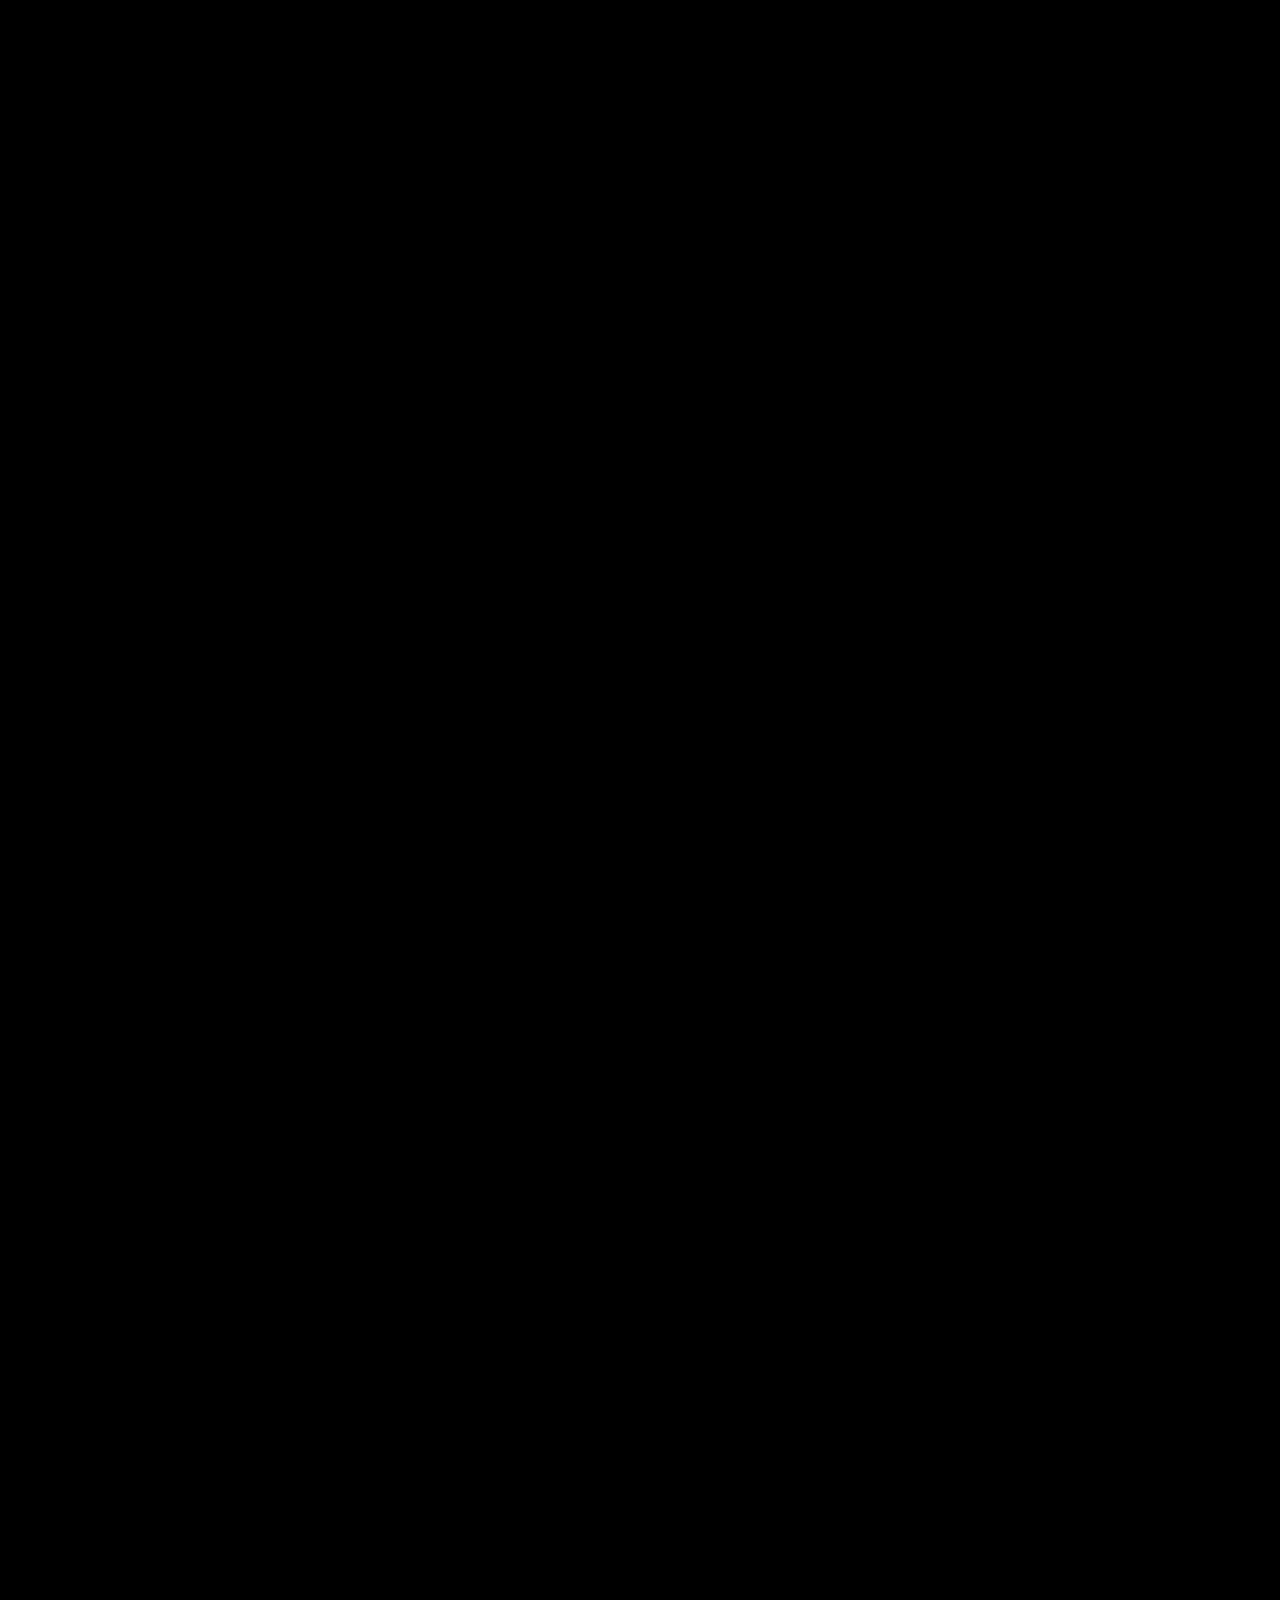
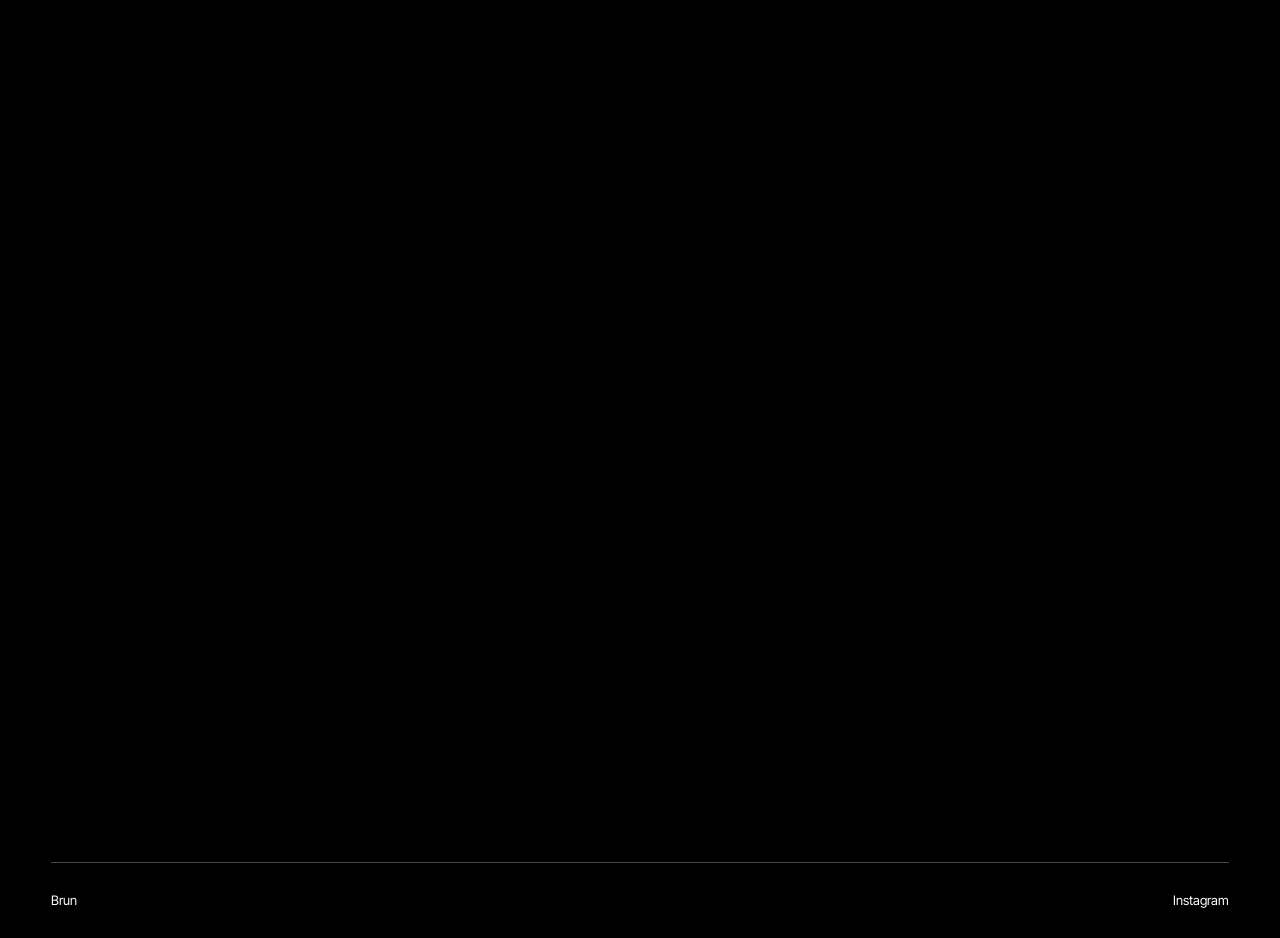
<file: paginas/3d.html>
<!DOCTYPE html>
<html lang="pt">
<head>
<meta charset="utf-8">
<meta name="viewport" content="width=device-width, initial-scale=1, viewport-fit=cover">
<link rel="preconnect" href="https://fonts.googleapis.com">
<link rel="preconnect" href="https://fonts.gstatic.com" crossorigin>
<link href="https://fonts.googleapis.com/css2?family=Anton&family=Inter+Tight:wght@400;500;800&display=swap" rel="stylesheet">
<title>3D — Brun</title>
<link rel="stylesheet" href="../css/style.css">
<script>try{var go=sessionStorage.getItem("go");if((go||!sessionStorage.getItem("intro"))&&!matchMedia("(prefers-reduced-motion: reduce)").matches){document.documentElement.classList.add("intro-lock");if(go)document.documentElement.classList.add("arrive")}}catch(e){}</script>
</head>
<body data-base="../" data-page="3d" data-category="3d">
<div class="intro" id="intro" aria-hidden="true"><div class="intro-text" id="intro-text"></div></div>
<main id="main">
  <section class="page" aria-labelledby="page-title">
    <a class="back reveal" href="../index.html#portfolio" draggable="false"><span class="back-arrow" aria-hidden="true">←</span>Portfolio</a>
    <h1 class="page-title reveal" id="page-title" data-i18n="cat.3d">3D</h1>
    <p class="page-text small muted reveal" style="--delay:.15s" data-i18n="desc.3d">Modelação, volume e composição tridimensional.</p>
    <div class="projects" id="projects"></div>
  </section>
</main>
<script src="../scripts/dados.js"></script>
<script src="../scripts/intro.js"></script>
<script src="../scripts/i18n.js"></script>
<script src="../scripts/main.js"></script>
<script src="../scripts/cursor.js"></script>
</body>
</html>
</file>
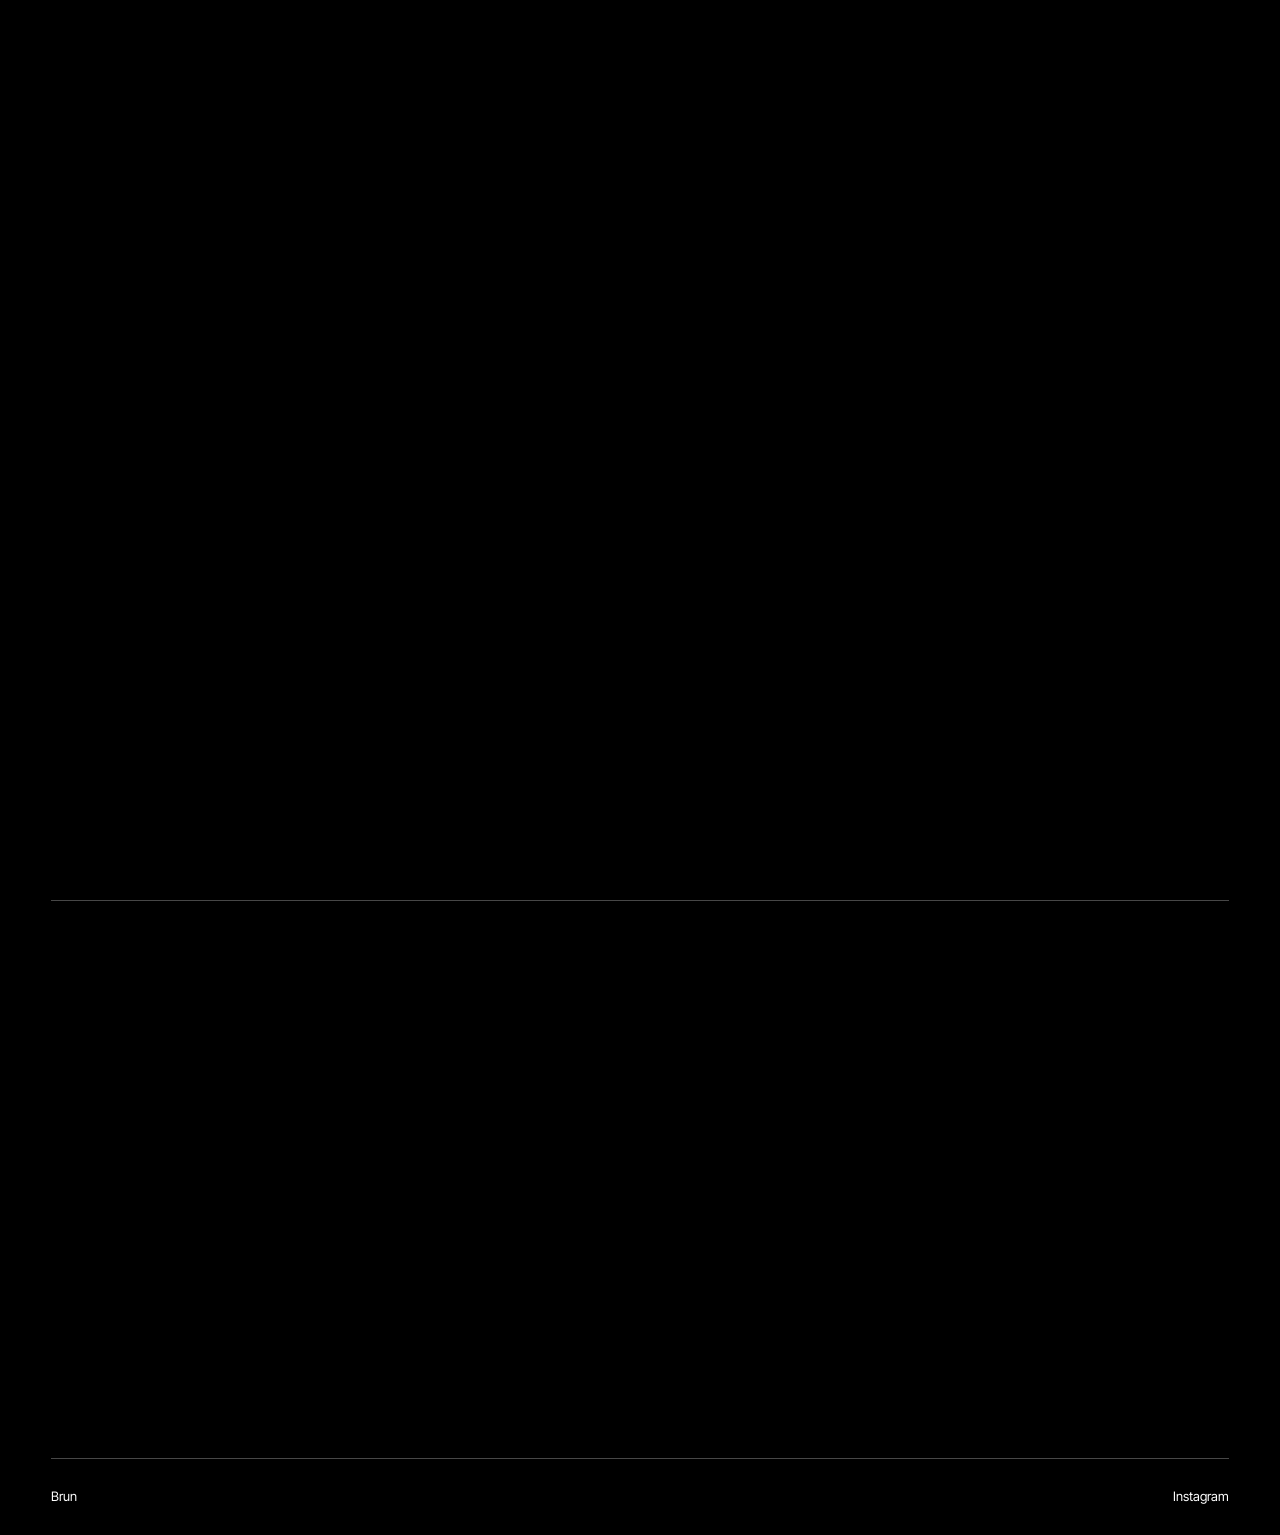
<file: paginas/brun.html>
<!DOCTYPE html>
<html lang="pt">
<head>
<meta charset="utf-8">
<meta name="viewport" content="width=device-width, initial-scale=1, viewport-fit=cover">
<link rel="preconnect" href="https://fonts.googleapis.com">
<link rel="preconnect" href="https://fonts.gstatic.com" crossorigin>
<link href="https://fonts.googleapis.com/css2?family=Anton&family=Inter+Tight:wght@400;500;800&display=swap" rel="stylesheet">
<title>Brun — Sobre</title>
<link rel="stylesheet" href="../css/style.css">
<script>try{var go=sessionStorage.getItem("go");if((go||!sessionStorage.getItem("intro"))&&!matchMedia("(prefers-reduced-motion: reduce)").matches){document.documentElement.classList.add("intro-lock");if(go)document.documentElement.classList.add("arrive")}}catch(e){}</script>
</head>
<body data-base="../" data-page="brun">
<div class="intro" id="intro" aria-hidden="true"><div class="intro-text" id="intro-text"></div></div>
<main id="main">
  <section class="about" aria-labelledby="about-title">
    <div class="about-hero">
      <h1 class="title about-title reveal" id="about-title">Brun</h1>
      <div class="photo reveal" id="photo" role="img" aria-label="Fotografia de Brun" data-i18n-label="brun.photoLabel"><span data-i18n="brun.photo">Foto</span></div>
    </div>

    <div class="about-body">
    <div class="about-grid">
      <div class="about-side small reveal" style="--delay:.15s">
        <p data-i18n="brun.interests">Interesses<br><span class="muted">Tipografia, fotografia analógica, arquitetura, edição independente.</span></p>
        <p data-i18n="brun.area">Área<br><span class="muted">Design, edição, desenvolvimento web e 3D.</span></p>
      </div>
    </div>

    <div class="contact reveal">
      <a href="mailto:ola@brun.pt">ola@brun.pt</a>
    </div>
    </div>
  </section>
</main>
<script src="../scripts/dados.js"></script>
<script src="../scripts/intro.js"></script>
<script src="../scripts/i18n.js"></script>
<script src="../scripts/main.js"></script>
<script src="../scripts/cursor.js"></script>
</body>
</html>
</file>
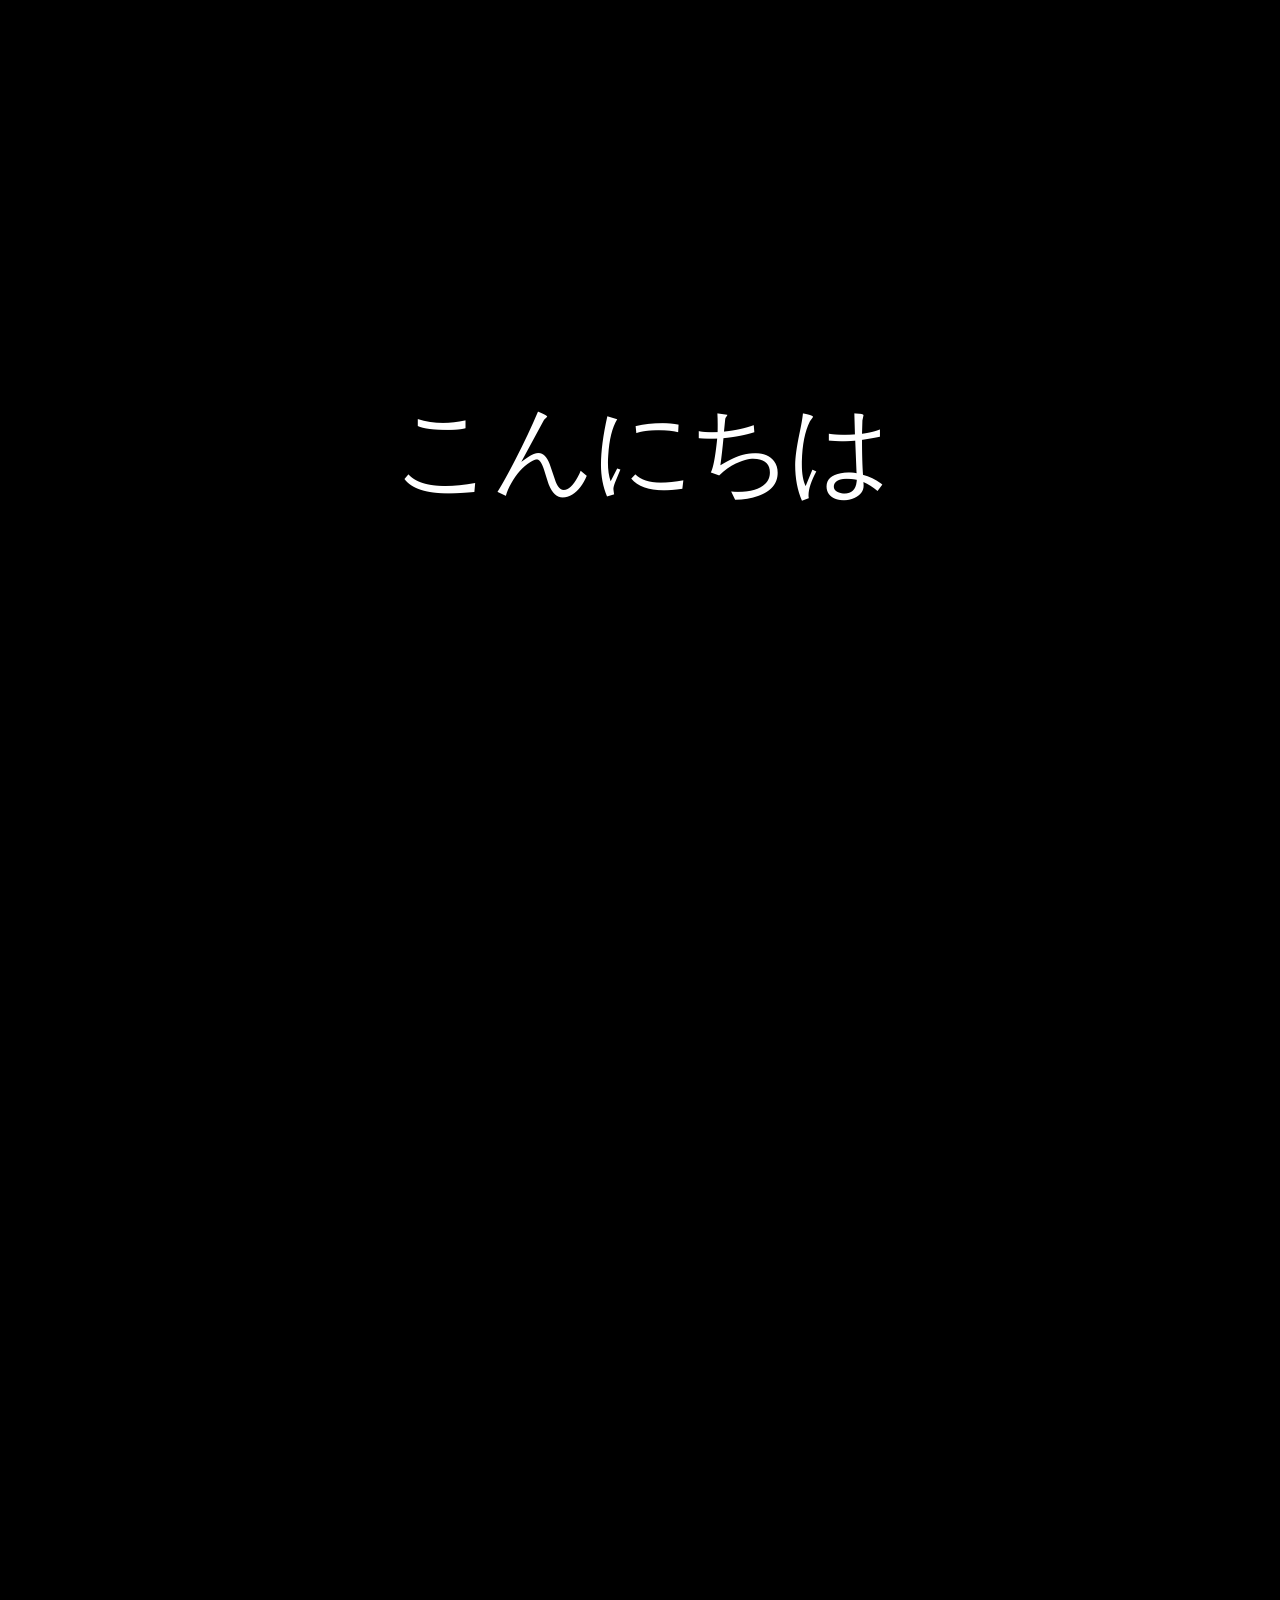
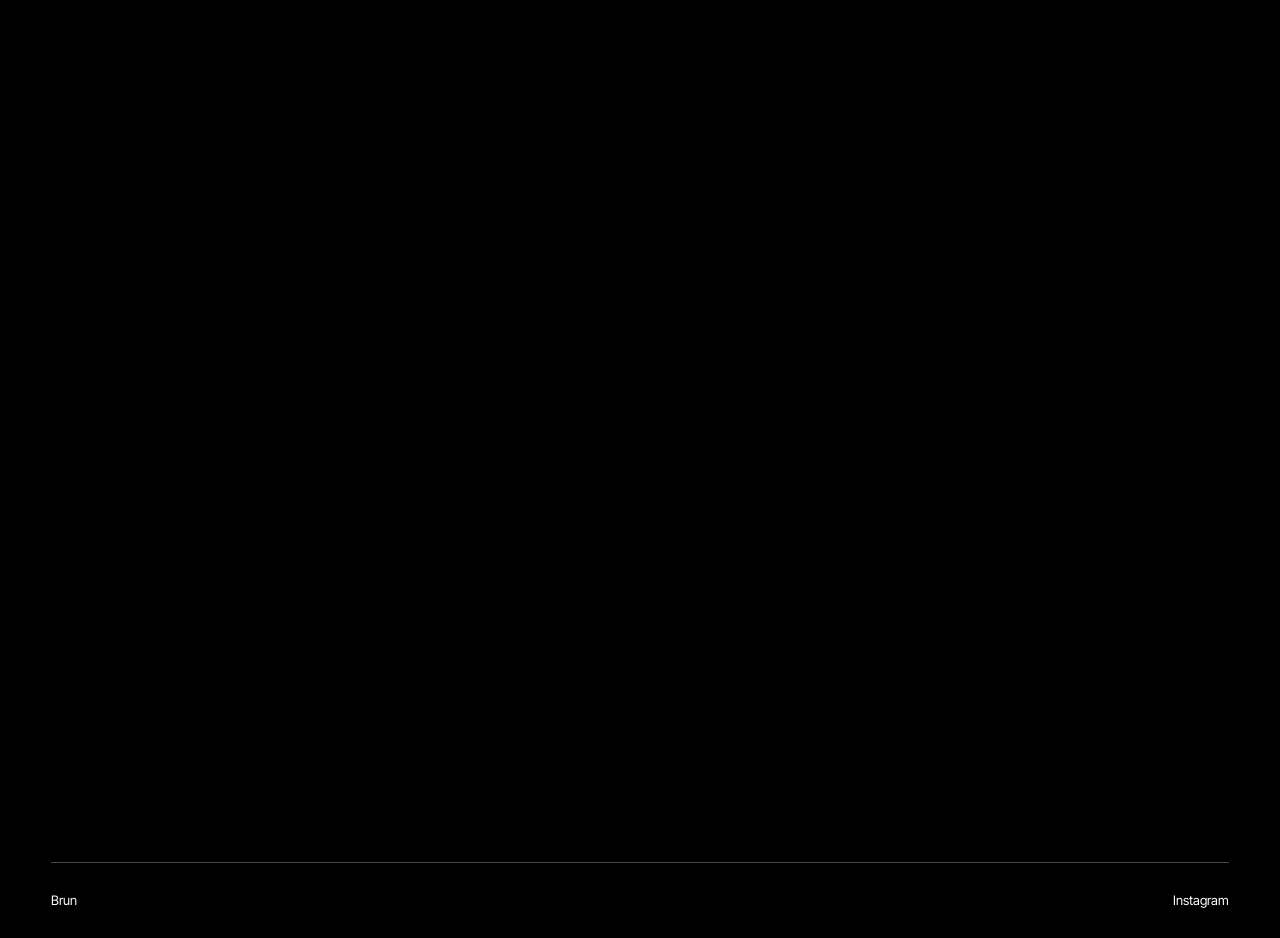
<file: paginas/desenvolvimento-web.html>
<!DOCTYPE html>
<html lang="pt">
<head>
<meta charset="utf-8">
<meta name="viewport" content="width=device-width, initial-scale=1, viewport-fit=cover">
<link rel="preconnect" href="https://fonts.googleapis.com">
<link rel="preconnect" href="https://fonts.gstatic.com" crossorigin>
<link href="https://fonts.googleapis.com/css2?family=Anton&family=Inter+Tight:wght@400;500;800&display=swap" rel="stylesheet">
<title>Desenvolvimento Web — Brun</title>
<link rel="stylesheet" href="../css/style.css">
<script>try{var go=sessionStorage.getItem("go");if((go||!sessionStorage.getItem("intro"))&&!matchMedia("(prefers-reduced-motion: reduce)").matches){document.documentElement.classList.add("intro-lock");if(go)document.documentElement.classList.add("arrive")}}catch(e){}</script>
</head>
<body data-base="../" data-page="desenvolvimento-web" data-category="desenvolvimento-web">
<div class="intro" id="intro" aria-hidden="true"><div class="intro-text" id="intro-text"></div></div>
<main id="main">
  <section class="page" aria-labelledby="page-title">
    <a class="back reveal" href="../index.html#portfolio" draggable="false"><span class="back-arrow" aria-hidden="true">←</span>Portfolio</a>
    <h1 class="page-title reveal" id="page-title" data-i18n="cat.desenvolvimento-web">Desenvolvimento Web</h1>
    <p class="page-text small muted reveal" style="--delay:.15s" data-i18n="desc.desenvolvimento-web">Sites rápidos, acessíveis e com identidade própria.</p>
    <div class="projects" id="projects"></div>
  </section>
</main>
<script src="../scripts/dados.js"></script>
<script src="../scripts/intro.js"></script>
<script src="../scripts/i18n.js"></script>
<script src="../scripts/main.js"></script>
<script src="../scripts/cursor.js"></script>
</body>
</html>
</file>
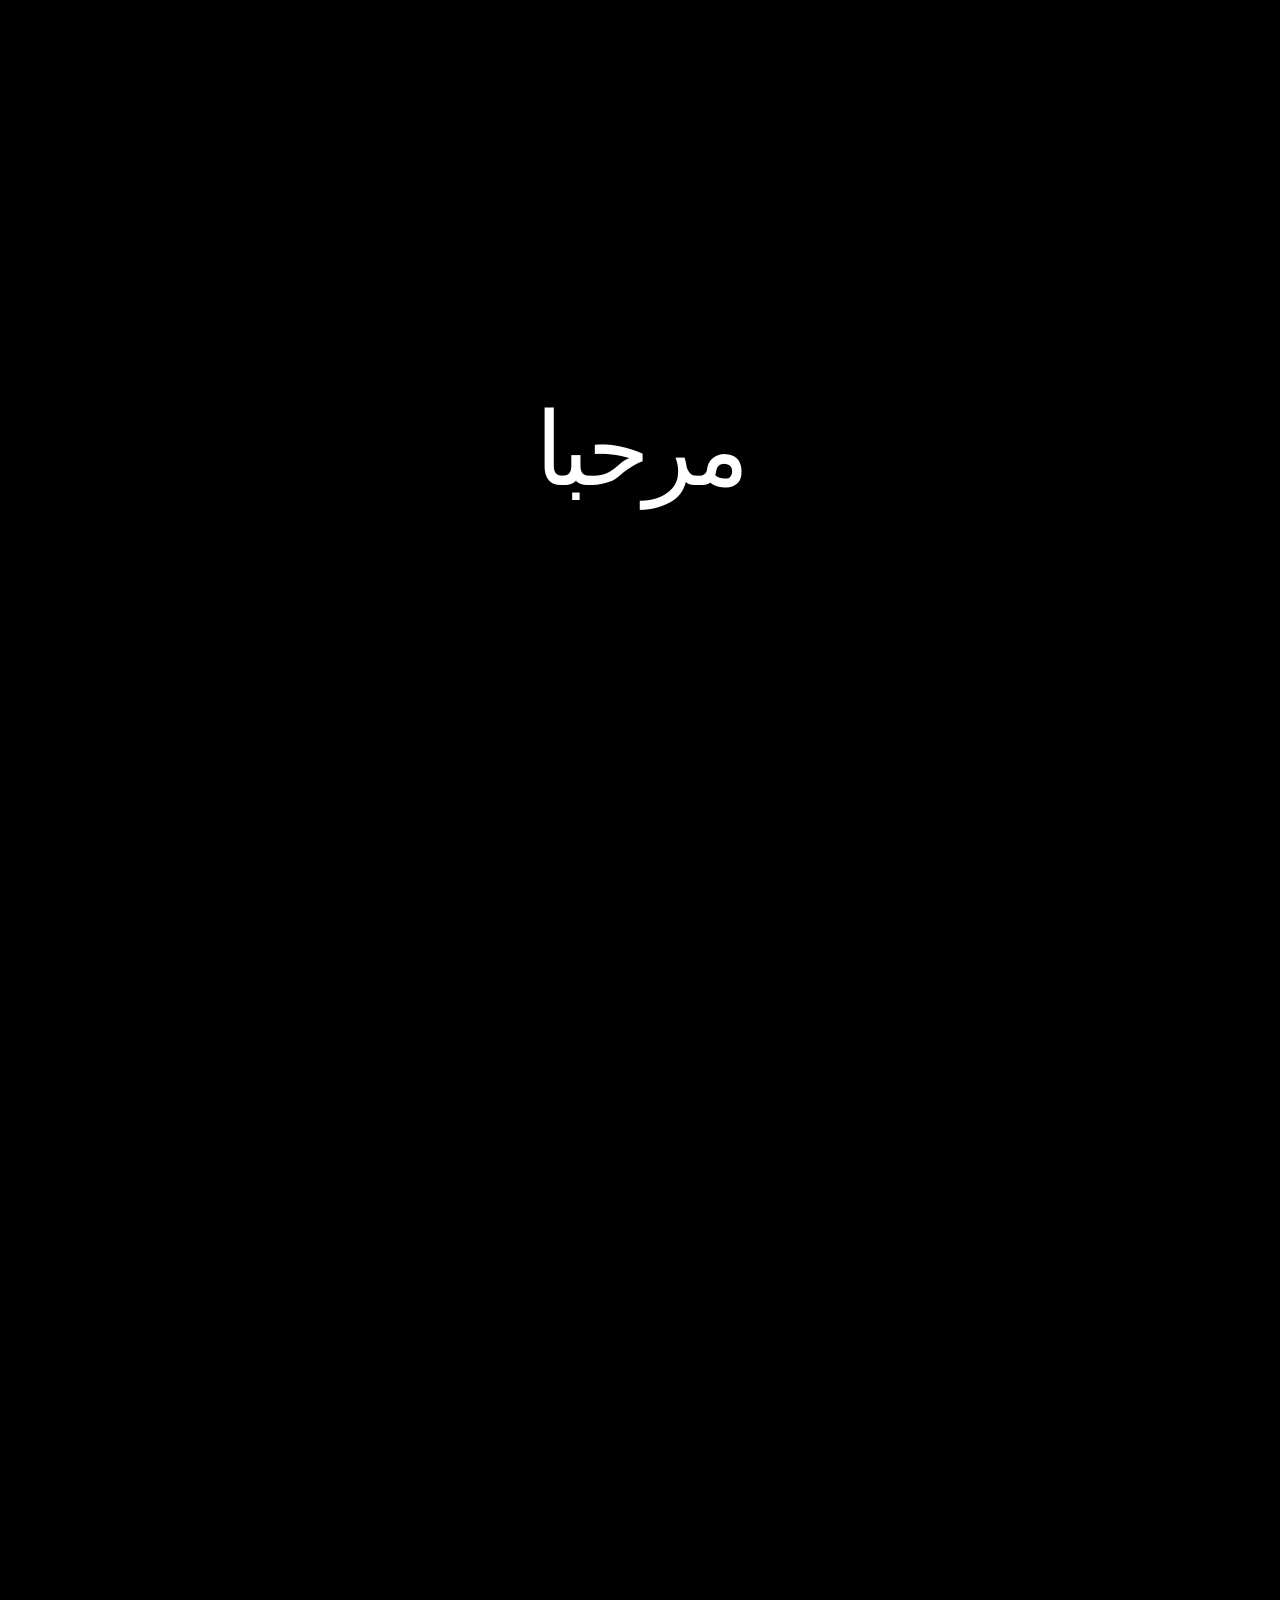
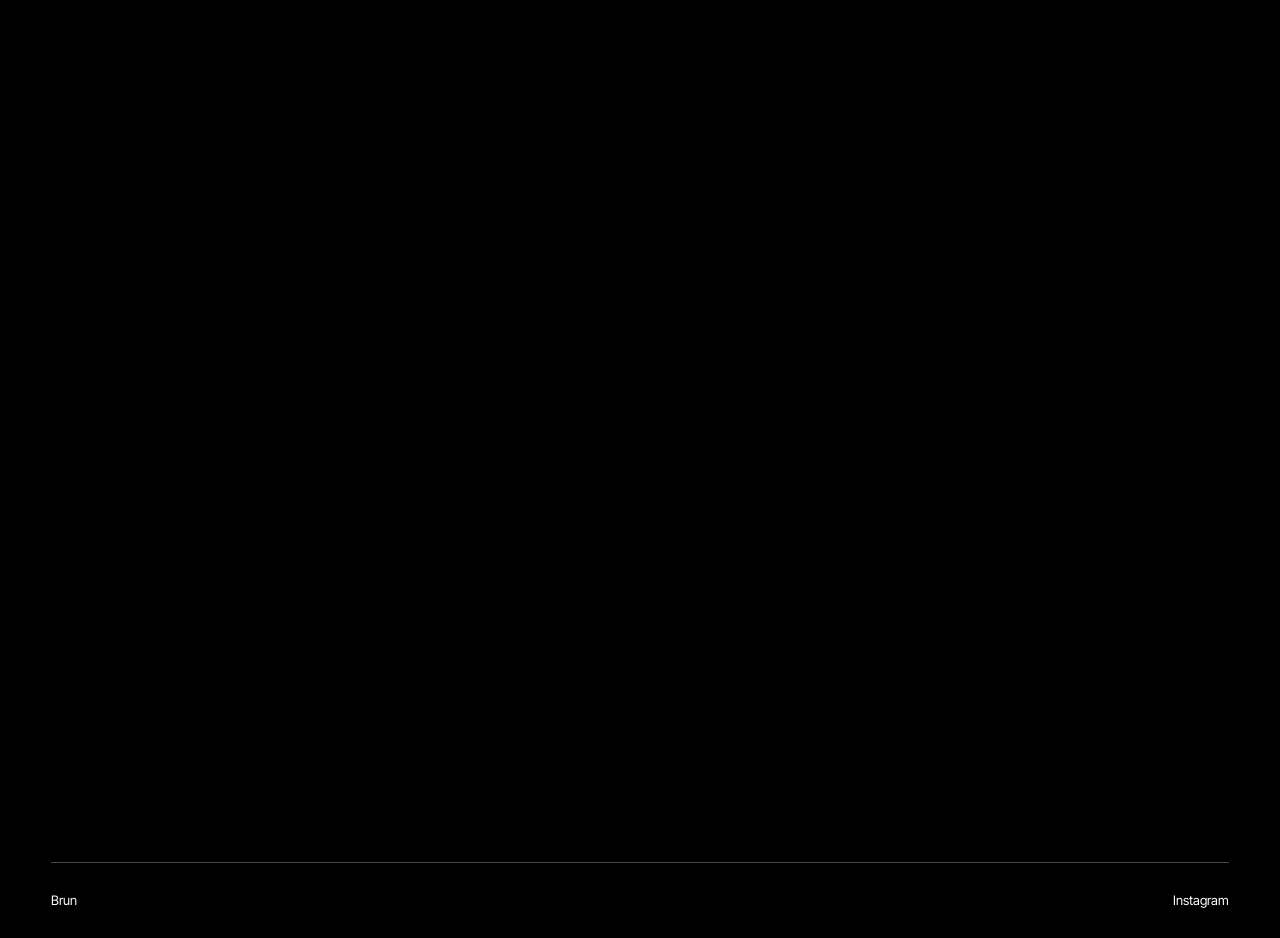
<file: paginas/design.html>
<!DOCTYPE html>
<html lang="pt">
<head>
<meta charset="utf-8">
<meta name="viewport" content="width=device-width, initial-scale=1, viewport-fit=cover">
<link rel="preconnect" href="https://fonts.googleapis.com">
<link rel="preconnect" href="https://fonts.gstatic.com" crossorigin>
<link href="https://fonts.googleapis.com/css2?family=Anton&family=Inter+Tight:wght@400;500;800&display=swap" rel="stylesheet">
<title>Design — Brun</title>
<link rel="stylesheet" href="../css/style.css">
<script>try{var go=sessionStorage.getItem("go");if((go||!sessionStorage.getItem("intro"))&&!matchMedia("(prefers-reduced-motion: reduce)").matches){document.documentElement.classList.add("intro-lock");if(go)document.documentElement.classList.add("arrive")}}catch(e){}</script>
</head>
<body data-base="../" data-page="design" data-category="design">
<div class="intro" id="intro" aria-hidden="true"><div class="intro-text" id="intro-text"></div></div>
<main id="main">
  <section class="page" aria-labelledby="page-title">
    <a class="back reveal" href="../index.html#portfolio" draggable="false"><span class="back-arrow" aria-hidden="true">←</span>Portfolio</a>
    <h1 class="page-title reveal" id="page-title" data-i18n="cat.design">Design</h1>
    <p class="page-text small muted reveal" style="--delay:.15s" data-i18n="desc.design">Identidade visual, direção de arte e sistemas gráficos.</p>
    <div class="projects" id="projects"></div>
  </section>
</main>
<script src="../scripts/dados.js"></script>
<script src="../scripts/intro.js"></script>
<script src="../scripts/i18n.js"></script>
<script src="../scripts/main.js"></script>
<script src="../scripts/cursor.js"></script>
</body>
</html>
</file>
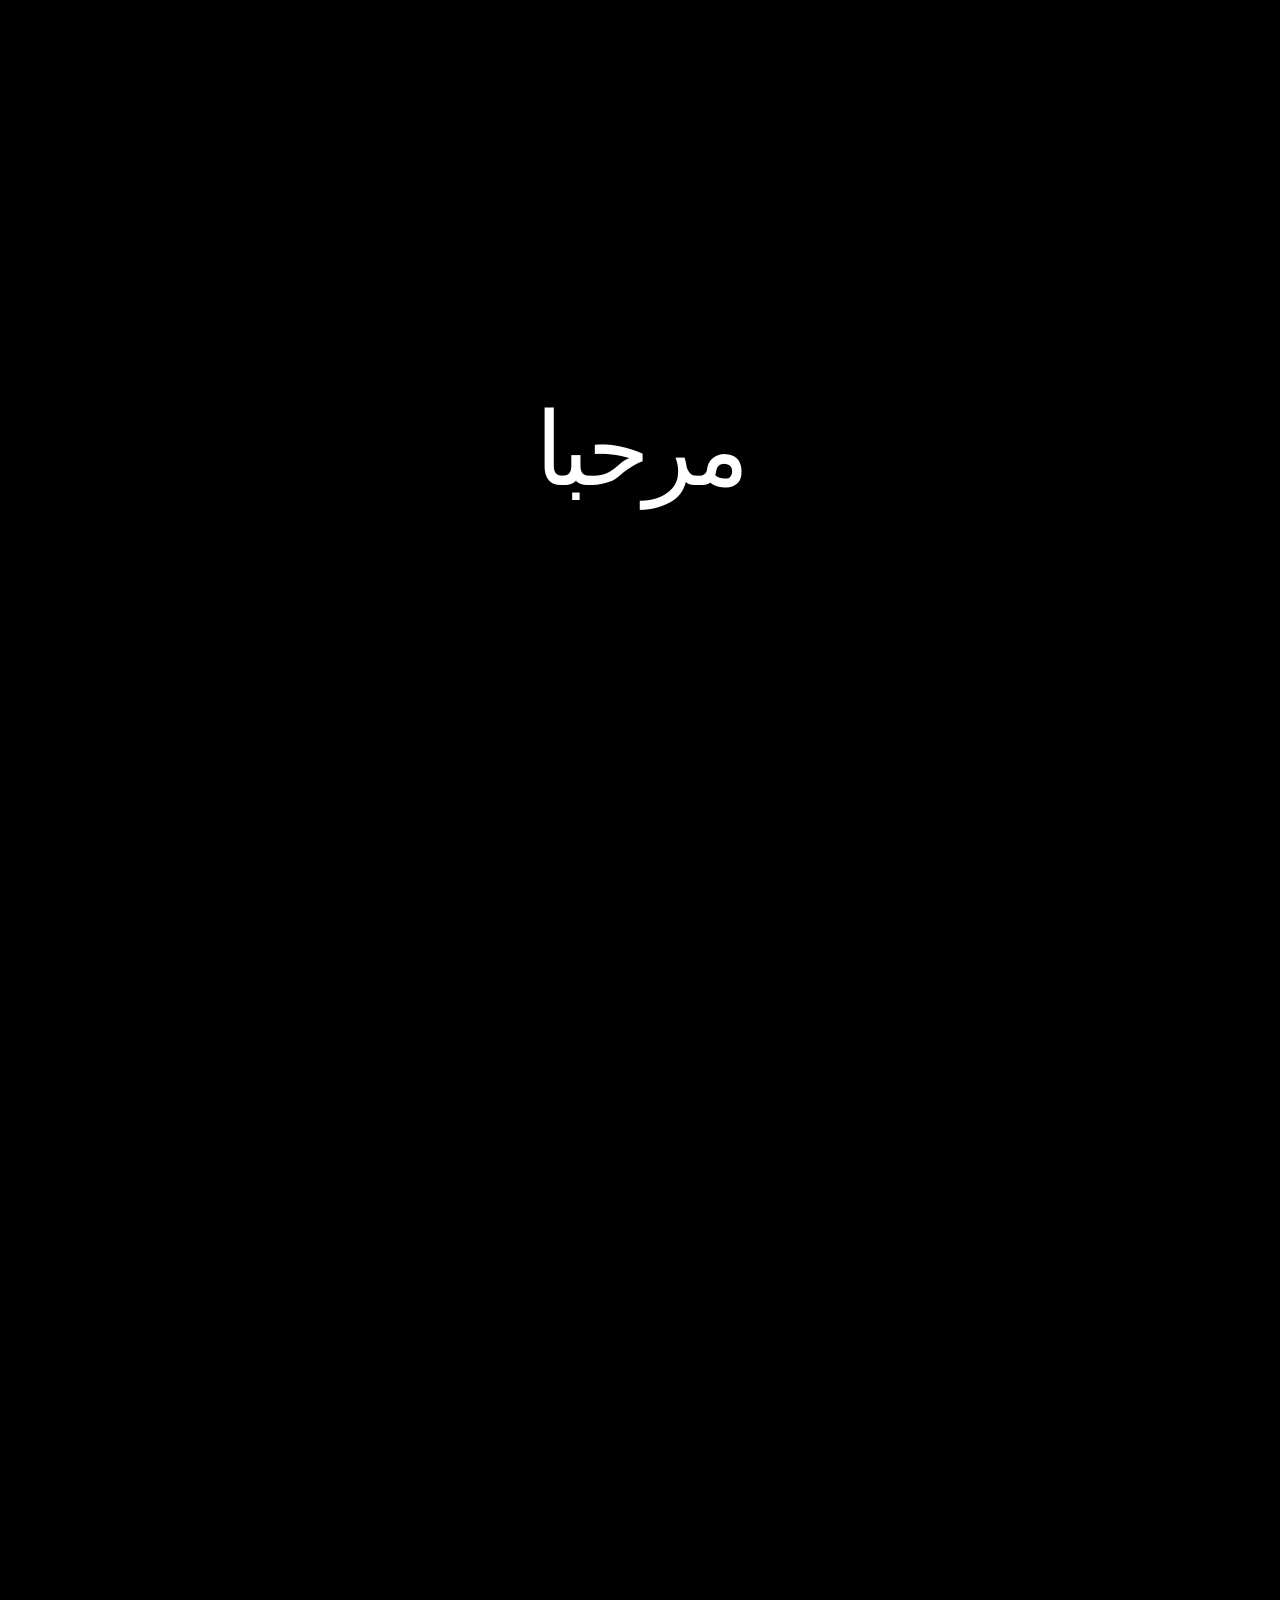
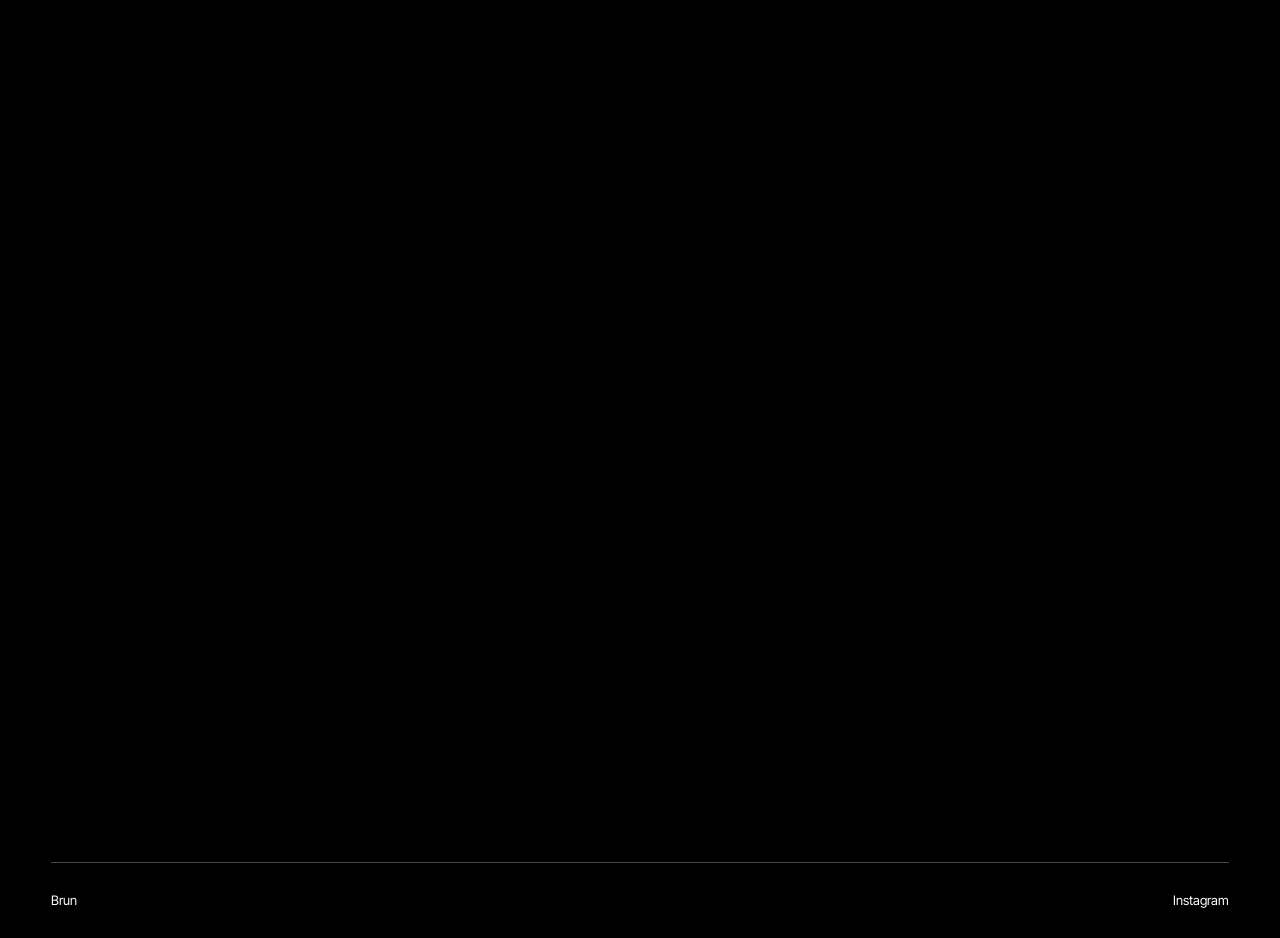
<file: paginas/edicao.html>
<!DOCTYPE html>
<html lang="pt">
<head>
<meta charset="utf-8">
<meta name="viewport" content="width=device-width, initial-scale=1, viewport-fit=cover">
<link rel="preconnect" href="https://fonts.googleapis.com">
<link rel="preconnect" href="https://fonts.gstatic.com" crossorigin>
<link href="https://fonts.googleapis.com/css2?family=Anton&family=Inter+Tight:wght@400;500;800&display=swap" rel="stylesheet">
<title>Edição — Brun</title>
<link rel="stylesheet" href="../css/style.css">
<script>try{var go=sessionStorage.getItem("go");if((go||!sessionStorage.getItem("intro"))&&!matchMedia("(prefers-reduced-motion: reduce)").matches){document.documentElement.classList.add("intro-lock");if(go)document.documentElement.classList.add("arrive")}}catch(e){}</script>
</head>
<body data-base="../" data-page="edicao" data-category="edicao">
<div class="intro" id="intro" aria-hidden="true"><div class="intro-text" id="intro-text"></div></div>
<main id="main">
  <section class="page" aria-labelledby="page-title">
    <a class="back reveal" href="../index.html#portfolio" draggable="false"><span class="back-arrow" aria-hidden="true">←</span>Portfolio</a>
    <h1 class="page-title reveal" id="page-title" data-i18n="cat.edicao">Edição</h1>
    <p class="page-text small muted reveal" style="--delay:.15s" data-i18n="desc.edicao">Design editorial, fotografia e edição de vídeo.</p>
    <div class="projects" id="projects"></div>
  </section>
</main>
<script src="../scripts/dados.js"></script>
<script src="../scripts/intro.js"></script>
<script src="../scripts/i18n.js"></script>
<script src="../scripts/main.js"></script>
<script src="../scripts/cursor.js"></script>
</body>
</html>
</file>
<file: css/style.css>
/* ==========================================================
   ÍNDICE
   1. BASE          4. HERO (início)      7. PROJETOS
   2. NAVBAR        5. PORTFOLIO · ABOUT · CONTACTO (início)   8. BRUN
   3. ANIMAÇÕES     6. PÁGINA CATEGORIA   9. FOOTER · 10. INTRO · 11. CURSOR · 12. RESPONSIVE
   ========================================================== */

/* ---------- 1. BASE ---------- */
:root {
  --black: #000;
  --white: #fff;
  --red: #e30613;                    /* destaque: usar pouco */
  --gutter: clamp(16px, 2vw, 32px);  /* espaço entre colunas da grelha de 12 */
  --padding: clamp(20px, 4vw, 56px);
  --line: rgba(255, 255, 255, .28);
  --ease: cubic-bezier(.2, .7, .2, 1);
  --font-condensed: "Anton", "Impact", "Arial Narrow", sans-serif;
  box-sizing: border-box;
  padding-top: env(safe-area-inset-top, 0px);
  padding-bottom: env(safe-area-inset-bottom, 0px);
}
*, *::before, *::after { box-sizing: inherit; }
html { scroll-behavior: smooth; scroll-padding-top: env(safe-area-inset-top, 0px); -webkit-text-size-adjust: 100%; }
body {
  margin: 0;
  background: var(--black);
  color: var(--white);
  font: 400 15px/1.5 "Inter Tight", "Helvetica Neue", Arial, sans-serif;
  -webkit-font-smoothing: antialiased;
}
main { min-height: 100vh; min-height: 100svh; }
a { color: inherit; text-decoration: none; }
a:focus-visible, button:focus-visible { outline: 2px solid var(--white); outline-offset: 4px; }
::selection { background: var(--white); color: var(--black); }

.title { margin: 0; font-weight: 800; line-height: .82; letter-spacing: -.055em; text-transform: uppercase; }
.small { max-width: 30ch; font-size: 13px; letter-spacing: .02em; }
.muted { opacity: .6; }

/* ---------- 2. NAVBAR ---------- */
.nav {
  position: fixed; top: env(safe-area-inset-top, 0px); left: 0; right: 0; z-index: 10;
  display: flex; justify-content: flex-end; gap: clamp(20px, 3vw, 40px);
  padding: 20px var(--padding);
  mix-blend-mode: difference;
}
.nav a { position: relative; padding: 4px 0; font-size: 14px; font-weight: 500; }
.nav a::after {
  content: ""; position: absolute; left: 0; bottom: 0; width: 100%; height: 1px;
  background: currentColor; transform: scaleX(0); transform-origin: left;
  transition: transform .5s var(--ease);
}
.nav a:hover::after, .nav a[aria-current="page"]::after { transform: scaleX(1); }

/* mini menu do tradutor: botão arredondado + painel de idiomas (o painel fica fora do .nav,
   porque o .nav usa mix-blend-mode e um fundo preto ali ficaria transparente) */
.translator-toggle {
  display: inline-flex; align-items: center; gap: .7em; padding: 7px 14px; border: 1px solid currentColor; border-radius: 12px;
  background: none; color: inherit; cursor: pointer;
  font: 500 12px/1 "Inter Tight", Arial, sans-serif; letter-spacing: .06em; text-transform: uppercase;
  transition: background .35s var(--ease), color .35s var(--ease);
}
.translator-toggle::after {
  content: ""; width: 5px; height: 5px; border-right: 1px solid currentColor; border-bottom: 1px solid currentColor;
  transform: translateY(-1px) rotate(45deg); transition: transform .35s var(--ease);
}
.translator-toggle:hover, .translator-toggle[aria-expanded="true"] { background: var(--white); color: var(--black); }
.translator-toggle[aria-expanded="true"]::after { transform: translateY(1px) rotate(225deg); }
.translator-code { opacity: .6; }

.lang-panel {
  position: fixed; top: calc(env(safe-area-inset-top, 0px) + 68px); right: var(--padding); z-index: 11;
  width: min(300px, calc(100vw - var(--padding) * 2)); padding: 8px;
  border: 1px solid var(--line); border-radius: 18px; background: var(--black);
  opacity: 0; visibility: hidden; transform: translateY(-8px) scale(.98); transform-origin: top right;
  transition: opacity .3s ease, transform .45s var(--ease), visibility 0s .3s;
}
.lang-panel.open { opacity: 1; visibility: visible; transform: none; transition-delay: 0s; }
.lang-title { margin: 0; padding: 10px 12px 8px; font-size: 11px; letter-spacing: .1em; text-transform: uppercase; opacity: .6; }
.lang-option {
  display: flex; justify-content: space-between; align-items: center; width: 100%; padding: 14px 12px; border: 0; border-radius: 12px;
  background: none; color: var(--white); cursor: pointer; text-align: left;
  font: 800 clamp(18px, 2vw, 22px)/1 "Inter Tight", "Helvetica Neue", Arial, sans-serif; letter-spacing: -.02em;
  transition: background .3s var(--ease), color .3s var(--ease);
}
.lang-option:hover, .lang-option:focus-visible { background: var(--white); color: var(--black); outline: none; }
.lang-code { display: flex; align-items: center; gap: 8px; font: 500 11px/1 "Inter Tight", Arial, sans-serif; letter-spacing: .08em; opacity: .6; }
.lang-option[aria-pressed="true"] .lang-code { opacity: 1; }
.lang-option[aria-pressed="true"] .lang-code::before { content: ""; width: 6px; height: 6px; border-radius: 50%; background: var(--red); }

/* ---------- 3. ANIMAÇÕES DE ENTRADA ---------- */
.reveal {
  opacity: 0; transform: translateY(28px);
  transition: opacity .9s var(--ease), transform .9s var(--ease);
  transition-delay: var(--delay, 0s);
}
.reveal.visible { opacity: 1; transform: none; }

/* ---------- 4. HERO (início) ---------- */
.hero { min-height: 100vh; min-height: 100svh; display: grid; grid-template-columns: auto minmax(0, 1fr); grid-template-rows: 1fr auto; column-gap: var(--gutter); padding: 110px var(--padding) var(--padding); }
.hero-title { grid-column: 1; align-self: center; margin-left: -.04em; font-size: clamp(72px, 24vw, 420px); }
.hero-info { grid-column: 1 / -1; padding-top: 20px; border-top: 1px solid var(--line); display: grid; grid-template-columns: repeat(12, 1fr); gap: 20px; align-items: end; }
.hero-info p { margin: 0; }
.hero-intro  { grid-column: 1 / 5; }
.hero-status { grid-column: 7 / 10; }
.hero-cta    { grid-column: 11 / 13; justify-self: end; text-align: right; }
.hero-label  { font-weight: 500; letter-spacing: .06em; text-transform: uppercase; }

/* objetos 3D ao lado do BRUN (scripts/objetos.js) */
.hero-objects { grid-column: 2; align-self: stretch; display: flex; flex-direction: column; gap: 12px; min-height: 260px; }
.hero-objects[hidden] { display: none; }
.objects-stage { position: relative; flex: 1; min-height: 0; touch-action: pan-y; }   /* no telemóvel, o scroll vertical continua a funcionar */
.objects-stage canvas { position: absolute; inset: 0; display: block; width: 100%; height: 100%; }
.objects-stage.is-error { display: grid; place-items: center; padding: 24px; text-align: center; font-size: 13px; line-height: 1.5; }
.objects-hint { margin: 0; max-width: none; }

.button { display: inline-block; padding-bottom: 2px; border-bottom: 1px solid; transition: opacity .3s; }
.button:hover { opacity: .6; }

/* ---------- 5. PORTFOLIO (início) ---------- */
.portfolio { padding: 120px var(--padding) 100px; }
.portfolio-head { display: flex; justify-content: space-between; gap: 20px; margin-bottom: clamp(40px, 6vw, 80px); }
.portfolio-head h2 { margin: 0; font: inherit; }

.categories { margin: 0 calc(var(--padding) * -1); padding: 0; list-style: none; border-top: 1px solid var(--line); }
.categories li { border-bottom: 1px solid var(--line); }
.categories a {
  display: grid; grid-template-columns: clamp(36px, 6vw, 96px) 1fr auto; align-items: center;
  padding: clamp(12px, 1.8vw, 26px) var(--padding);
  font-family: var(--font-condensed); font-size: clamp(40px, 9vw, 150px); line-height: 1; text-transform: uppercase;
  transition: background .45s var(--ease), color .45s var(--ease);
}
.category-number, .category-count { font: 500 13px/1 "Inter Tight", Arial, sans-serif; letter-spacing: .04em; text-transform: none; }
.category-name { transition: transform .6s var(--ease); }
.category-count { opacity: .6; transition: opacity .3s; }
.categories a:hover, .categories a:focus-visible { background: var(--white); color: var(--black); outline: none; }
.categories a:hover .category-name, .categories a:focus-visible .category-name { transform: translateX(.12em); }
.categories a:hover .category-count, .categories a:focus-visible .category-count { opacity: 1; }

/* ABOUT (início): frase editorial */
.who { display: grid; grid-template-columns: repeat(12, 1fr); column-gap: var(--gutter); margin: 0 var(--padding); padding: clamp(100px, 16vw, 240px) 0; border-top: 1px solid var(--line); }
.who-label { grid-column: 1 / -1; margin: 0 0 24px; }
.who-title { grid-column: 1 / 11; font-size: clamp(32px, 5.6vw, 92px); line-height: .98; letter-spacing: -.045em; }
.who-text { grid-column: 8 / 13; display: grid; gap: 24px; justify-items: start; margin-top: clamp(40px, 6vw, 88px); }
.who-text p { margin: 0; }

/* CONTACTO (início): "Let's create something." */
.cta { margin: 0 var(--padding); padding: clamp(100px, 14vw, 200px) 0 clamp(60px, 8vw, 120px); border-top: 1px solid var(--line); }
.cta-title { margin: 0; font: 400 clamp(72px, 17vw, 300px) / .88 var(--font-condensed); text-transform: uppercase; }
.cta-links { display: flex; flex-wrap: wrap; gap: 12px clamp(24px, 5vw, 72px); margin: clamp(40px, 6vw, 80px) 0 0; padding: 0; list-style: none; font-size: clamp(20px, 2.4vw, 34px); font-weight: 800; letter-spacing: -.03em; }
.cta-links a { transition: color .3s; }
.cta-links a:hover { color: var(--red); }
.red { color: var(--red); }

/* ---------- 6. PÁGINA DE CATEGORIA ---------- */
.page { padding: 130px var(--padding) 60px; }
.back {
  display: inline-flex; align-items: center; gap: .7em; margin-bottom: 40px; padding: 12px 22px;
  border: 1px solid var(--white); border-radius: 999px;
  font-size: 14px; font-weight: 500; line-height: 1;
  -webkit-user-select: none; user-select: none; -webkit-user-drag: none;
  transition: background .4s var(--ease), color .4s var(--ease);
}
.back-arrow { display: inline-block; transition: transform .4s var(--ease); }
.back:hover, .back:focus-visible { background: var(--white); color: var(--black); outline: none; }
.back:hover .back-arrow, .back:focus-visible .back-arrow { transform: translateX(-4px); }
.page-title { margin: 0 0 24px; font: 400 clamp(48px, 12vw, 200px)/.92 var(--font-condensed); text-transform: uppercase; overflow-wrap: anywhere; }
.page-text { margin: 0 0 clamp(60px, 10vw, 140px); }

/* ---------- 7. PROJETOS (grelha 2 × 3) ---------- */
.projects { counter-reset: project; display: grid; grid-template-columns: repeat(2, 1fr); gap: clamp(48px, 6vw, 96px) clamp(20px, 3vw, 48px); }
.project { counter-increment: project; }
.project-image { overflow: hidden; aspect-ratio: 4 / 3; background: #111; }
.project-image img {
  display: block; width: 100%; height: 100%; object-fit: cover; filter: grayscale(1);
  transform: scale(1.04); transition: transform 1.2s var(--ease), opacity .5s;
}
.project:hover .project-image img { transform: scale(1.1); opacity: .85; }
.project-info { display: flex; flex-wrap: wrap; justify-content: space-between; gap: 4px 16px; margin-top: 14px; font-size: 14px; }
.project-title { margin: 0; font-size: clamp(20px, 2.4vw, 34px); font-weight: 800; line-height: 1; letter-spacing: -.03em; transition: transform .5s var(--ease); }
.project:hover .project-title { transform: translateX(8px); }
.project-title::before {
  content: counter(project, decimal-leading-zero); margin-right: 1em; vertical-align: middle;
  font: 500 12px/1 "Inter Tight", Arial, sans-serif; letter-spacing: .04em; opacity: .6;
}

.next { display: flex; justify-content: space-between; align-items: baseline; gap: 20px; margin-top: clamp(80px, 12vw, 180px); padding-top: 20px; border-top: 1px solid var(--line); transition: opacity .3s; }
.next:hover { opacity: .55; }
.next-name { font: 400 clamp(40px, 9vw, 150px)/1 var(--font-condensed); text-transform: uppercase; }

/* ---------- 8. BRUN ---------- */
/* Grelha editorial de 12 colunas, partilhada pelo hero, pelo texto e pelo contacto.
   Todos usam a mesma margem lateral (--padding) e o mesmo espaço entre colunas (--gutter). */
.about { --hero-top: clamp(88px, 10vw, 120px); --hero-bottom: clamp(32px, 4vw, 56px); }
.about-hero, .about-grid, .contact { display: grid; grid-template-columns: repeat(12, 1fr); column-gap: var(--gutter); }
.about-body { padding: 0 var(--padding) clamp(60px, 8vw, 120px); }

/* hero: BRUN nas colunas 1-7, fotografia nas colunas 8-12, ambos centrados na vertical */
.about-hero { align-items: center; min-height: 100vh; min-height: 100svh; padding: var(--hero-top) var(--padding) var(--hero-bottom); }
.about-title { grid-column: 1 / 8; margin-left: -.04em; font-size: clamp(72px, 19vw, 340px); }
.photo {
  grid-column: 8 / 13; position: relative; display: grid; place-items: end start; overflow: hidden;
  aspect-ratio: 4 / 5; max-height: calc(100svh - var(--hero-top) - var(--hero-bottom));
  background: #111;
}
.photo span { padding: 0 0 20px 20px; font-size: 13px; letter-spacing: .04em; } /* só no placeholder */
.photo img {
  display: block; width: 100%; height: 100%; object-fit: cover;
  filter: grayscale(1) contrast(1.15);
  transform: scale(1.08); transition: transform 1.8s var(--ease);
}
.photo.visible img { transform: none; }
.photo::after { /* grain subtil */
  content: ""; position: absolute; inset: 0; pointer-events: none; opacity: .3; mix-blend-mode: overlay;
  background: url("data:image/svg+xml,%3Csvg xmlns='http://www.w3.org/2000/svg' width='220' height='220'%3E%3Cfilter id='n'%3E%3CfeTurbulence type='fractalNoise' baseFrequency='.85' numOctaves='2' stitchTiles='stitch'/%3E%3CfeColorMatrix type='saturate' values='0'/%3E%3C/filter%3E%3Crect width='100%25' height='100%25' filter='url(%23n)'/%3E%3C/svg%3E");
}

/* áreas à esquerda (col. 1-5) */
.about-grid { padding-top: clamp(24px, 3vw, 40px); border-top: 1px solid var(--line); }
.about-side { grid-column: 1 / 6; grid-row: 1; }
.about-side p { margin: 0 0 24px; }

/* contacto: email nas colunas 1-7 */
.contact { align-items: end; row-gap: 24px; margin-top: clamp(80px, 12vw, 180px); padding-top: 20px; border-top: 1px solid var(--line); }
.contact a { grid-column: 1 / 8; font-size: clamp(28px, 6vw, 96px); font-weight: 800; line-height: 1; letter-spacing: -.04em; transition: opacity .3s; }
.contact a:hover { opacity: .55; }

/* ---------- 9. FOOTER ---------- */
.footer { margin: 0 var(--padding); padding-left: 0; padding-right: 0; border-top: 1px solid var(--line); display: flex; flex-wrap: wrap; justify-content: space-between; gap: 20px; padding-top: 28px; padding-bottom: 28px; font-size: 13px; }
.footer ul { display: flex; gap: 24px; margin: 0; padding: 0; list-style: none; }
.footer a { transition: opacity .3s; }
.footer a:hover { opacity: .55; }

/* ---------- 10. INTRO ---------- */
/* Só aparece quando o <html> tem .intro-lock (definido no <head> da página); o movimento está em scripts/intro.js. */
.intro {
  display: none;
  position: fixed; inset: 0; z-index: 9999;
  align-items: center; justify-content: center;
  background: var(--black); color: var(--white);
}
.intro-lock .intro { display: flex; }
.intro-lock body { overflow: hidden; }
.intro-text {
  font-family: Arial, Helvetica, sans-serif;
  font-size: clamp(50px, 8vw, 120px); font-weight: 500; letter-spacing: -.05em;
  opacity: 0; transition: opacity .1s ease;
}
.intro-text.show { opacity: 1; }
/* a palavra BRUN usa o mesmo estilo do BRUN das páginas, para o crescimento ser contínuo */
.intro-text.brand { font-family: "Inter Tight", "Helvetica Neue", Arial, sans-serif; font-weight: 800; letter-spacing: -.055em; text-transform: uppercase; }


/* ---------- 11. CURSOR ---------- */
/* Sistema de cursor do BRUN (scripts/cursor.js). Só existe com rato: o JS cria o .cursor
   (forma + etiqueta) e o rasto (.echo) e põe .has-cursor no <html>. */
.has-cursor, .has-cursor * { cursor: none !important; }

.cursor { position: fixed; top: 0; left: 0; z-index: 10000; color: var(--white); pointer-events: none; opacity: 0; transition: opacity .3s; filter: drop-shadow(0 0 1.5px rgba(0, 0, 0, .75)); }
.cursor.on { opacity: 1; }
.cursor.link { color: var(--red); }
.cursor-svg, .echo { fill: none; stroke: currentColor; stroke-width: 1.5; stroke-linecap: round; stroke-linejoin: round; }
.cursor-svg { display: block; width: 36px; height: 36px; margin: -18px 0 0 -18px; transition: transform .35s var(--ease), opacity .25s; }
.cursor.link .cursor-svg { transform: scale(1.25); }
.cursor.down .cursor-svg { transform: scale(.8); }
.cursor.link.down .cursor-svg { transform: scale(1.05); }
.cursor.has-label .cursor-svg { opacity: 0; transform: scale(.4); }

/* formas: só a ativa fica visível; a troca encolhe e roda a anterior (morph suave) */
.shape { opacity: 0; transform: scale(.55) rotate(-25deg); transform-origin: 20px 20px; transition: opacity .3s, transform .45s var(--ease); }
.shape.active { opacity: 1; transform: none; }
.spin { transform-origin: 20px 20px; }

/* etiqueta contextual (Ver, ↗, ←, ↓) */
.cursor-label {
  position: absolute; top: 0; left: 0; display: grid; place-items: center; min-width: 34px; height: 34px; padding: 0 11px;
  border-radius: 17px; background: var(--red); color: var(--white); white-space: nowrap;
  font: 600 12px/1 "Inter Tight", Arial, sans-serif; letter-spacing: .04em; text-transform: uppercase;
  opacity: 0; transform: translate(-50%, -50%) scale(.5); transition: opacity .2s, transform .35s var(--ease);
}
.cursor.has-label .cursor-label { opacity: 1; transform: translate(-50%, -50%) scale(1); }
.cursor.has-label.down .cursor-label { transform: translate(-50%, -50%) scale(.92); }

/* rasto: eco do "<>" animado pelo JS (Web Animations), invisível quando o rato pára */
.echo { position: fixed; top: 0; left: 0; z-index: 9999; width: 36px; height: 36px; margin: -18px 0 0 -18px; color: var(--white); stroke-width: 1.2; pointer-events: none; opacity: 0; }

/* ---------- 12. RESPONSIVE ---------- */
@media (max-width: 900px) {
  .hero { grid-template-columns: 1fr; grid-template-rows: auto auto auto; }
  .hero-title, .hero-objects { grid-column: 1; }
  .hero-title { font-size: clamp(88px, 30vw, 520px); }
  .hero-objects { height: min(46svh, 420px); min-height: 0; margin: 28px 0; }
  .about-hero { align-items: start; row-gap: clamp(40px, 8vw, 72px); min-height: 0; padding-top: 120px; padding-bottom: 0; }
  .about-title { grid-column: 1 / -1; font-size: clamp(72px, 24vw, 200px); }
  .photo { grid-column: 4 / -1; max-height: 80svh; }
  .about-side, .contact a { grid-column: 1 / -1; }
  .about-side { grid-row: auto; margin-top: 40px; }
  .hero-info { grid-template-columns: 1fr 1fr; }
  .hero-intro { grid-column: 1 / -1; }
  .hero-status { grid-column: 1; }
  .hero-cta { grid-column: 2; }
  .who-title, .who-text { grid-column: 1 / -1; }
}
@media (max-width: 600px) {
  .nav { gap: 14px; }
  .photo { grid-column: 3 / -1; }
  .categories a { grid-template-columns: 36px 1fr; }
  .category-count { display: none; }
  .projects { grid-template-columns: 1fr; row-gap: 56px; }
}
@media (prefers-reduced-motion: reduce) {
  html { scroll-behavior: auto; }
  * { transition: none !important; animation: none !important; }
  .reveal { opacity: 1; transform: none; }
}
</file>
